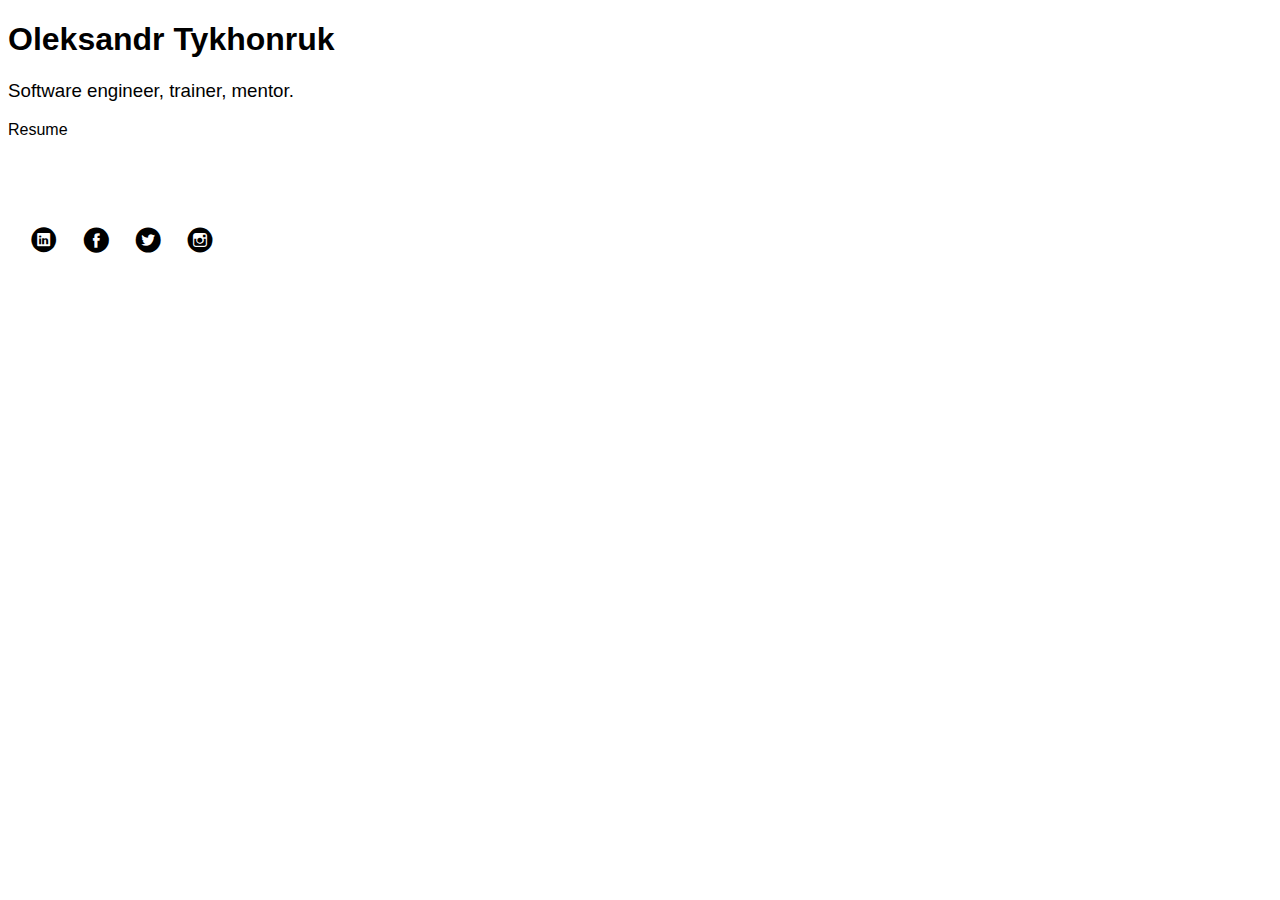
<file: index.html>
<!DOCTYPE html><html><head><link rel="stylesheet" type="text/css" href="css/flaticon.css"><link rel="stylesheet" type="text/css" href="css/main.css"><title>Oleksandr Tykhonruk</title></head><body><header><h1>Oleksandr Tykhonruk</h1><h3 class="headline">Software engineer, trainer, mentor.</h3></header><section><p><a href="OleksandrTykhonruk.en.html">Resume</a></p><br><br><br></section><footer><p><a href="http://ua.linkedin.com/in/otykhonruk"><span class="icon flaticon-linkedin"></span></a><a href="https://facebook.com/oleksandr.tykhonruk"><span class="icon flaticon-facebook2"></span></a><a href="https://twitter.com/otykhonruk"><span class="icon flaticon-twitter"></span></a><a href="https://instagram.com/otykhonruk/"><span class="icon flaticon-instagram19"></span></a></p></footer></body></html>
</file>
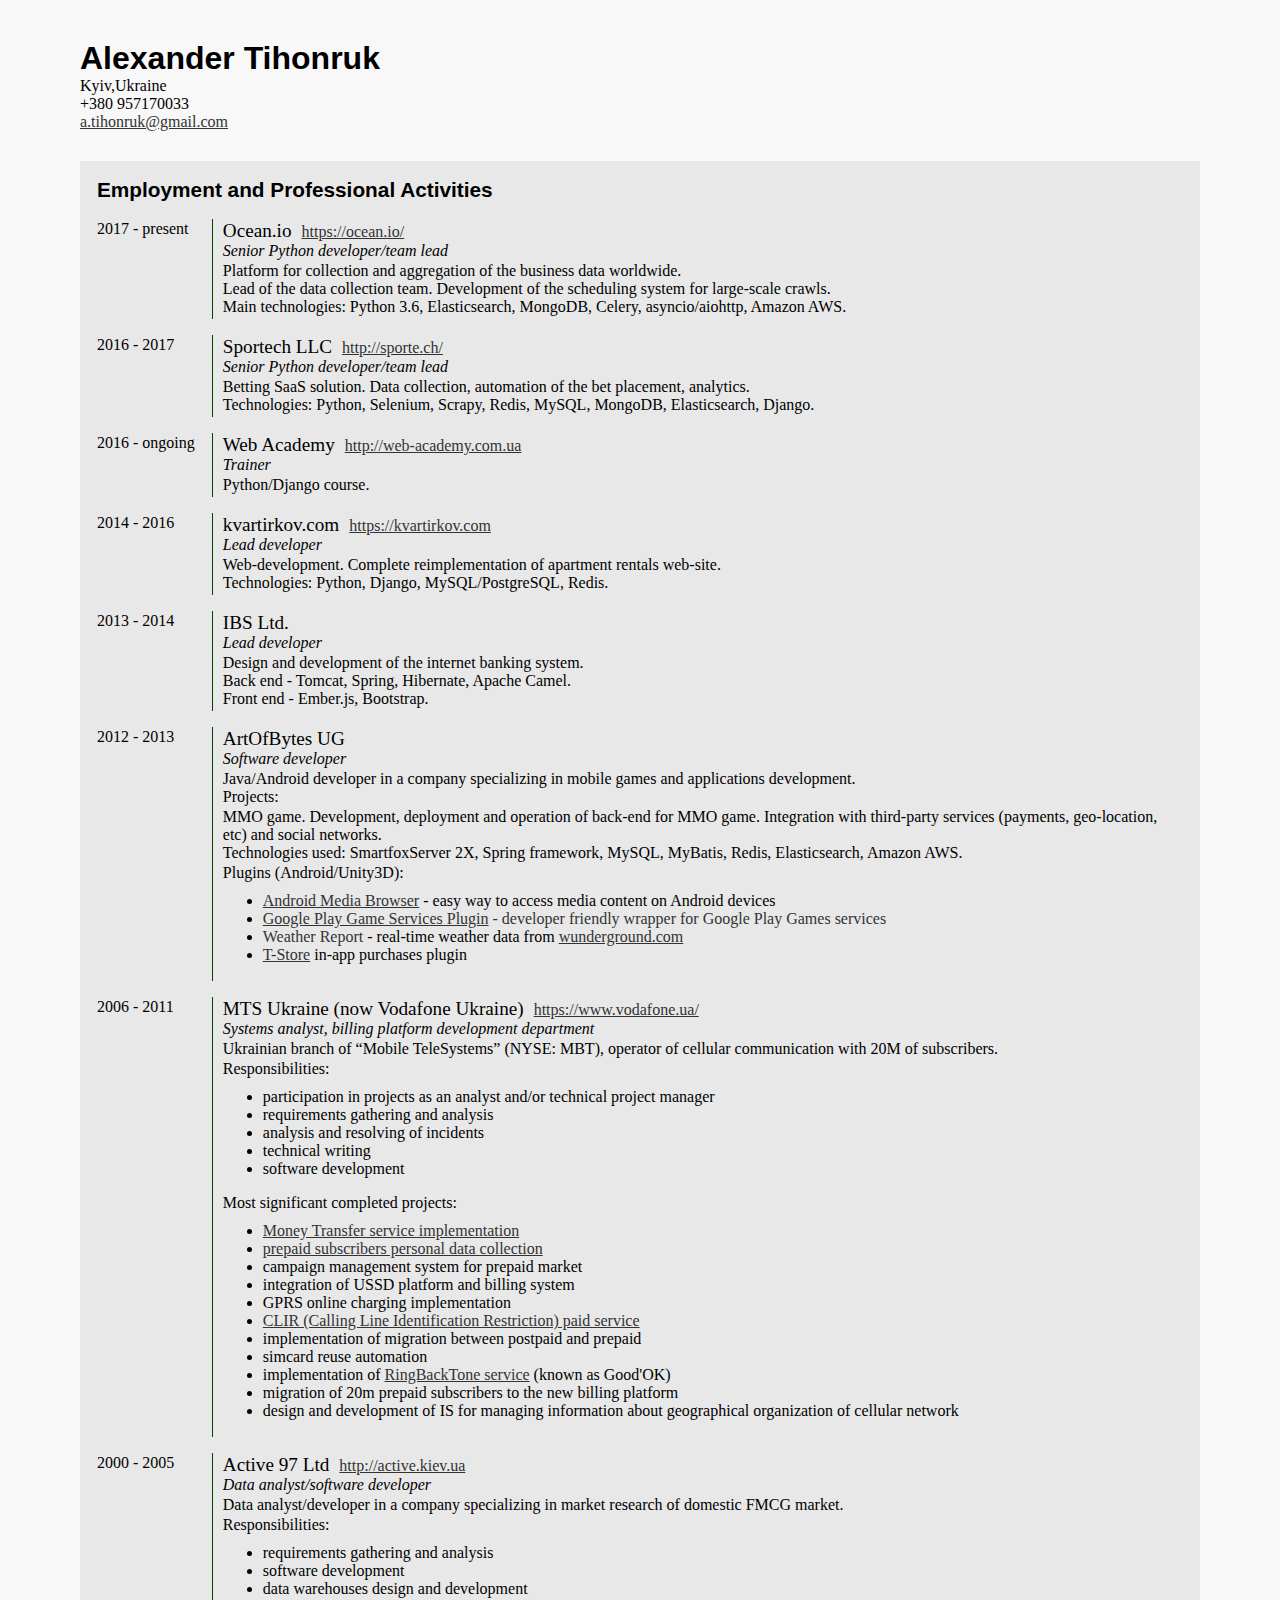
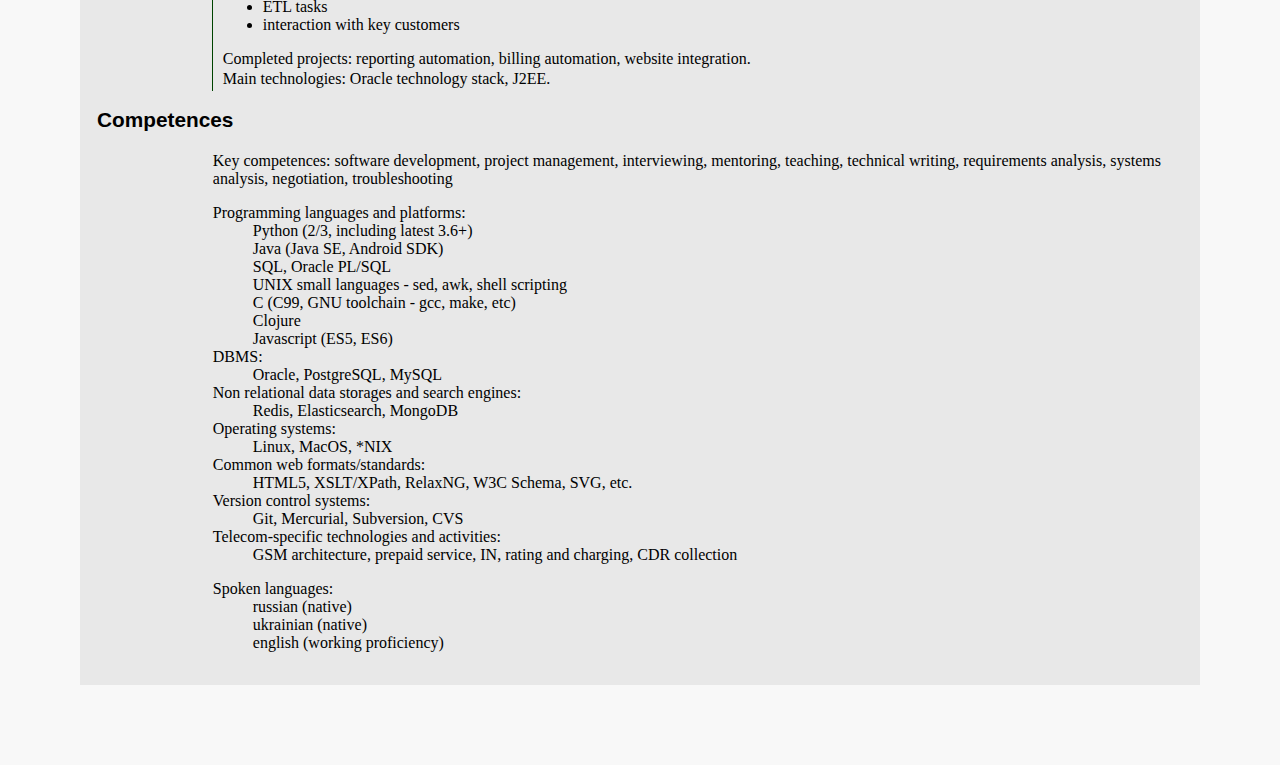
<file: AlexanderTihonruk.en.html>
<!DOCTYPE html><html><head><meta http-equiv="Content-Type" content="text/html; charset=UTF-8"><style>body {
  margin: 40px 80px 80px 80px;
  font-family: Georgia, serif;
  background: #f8f8f8;
}
ul {
  margin-top: 10px;
}
a {
  color: #333333;
}
table { 
  background: #e8e8e8;
  margin-top: 30px;
}
section {
  font-family: Arial, sans-serif;
  font-size: 130%;
  font-weight: bold;
}
.p-name {
  font-size: 200%;
  font-family: Arial, sans-serif;
  font-weight: bold;
}
.job, .course {
  padding-left: 10px;
  border-left: 1px solid #040;
}
.course {
  padding-left: 10px;
  border-left: 1px solid #040;
}
p {
  margin-top: 2px; 
  margin-bottom: 2px;
}
.employer {
  /* font-weight: bold; */
  font-size: 120%;
}
.title {
  font-style: italic;
}
.where {
  padding-left: 10px;
}
.period {
 white-space: nowrap;
}
</style><title>Resume: Alexander Tihonruk</title></head><body><div class="h-card"><div class="p-name">Alexander Tihonruk</div><div><span class="p-locality">Kyiv</span>,<span class="p-country-name">Ukraine</span></div><div class="p-tel">+380 957170033</div><div><a class="u-email" href="mailto:a.tihonruk@gmail.com">a.tihonruk@gmail.com</a></div></div><table cellspacing="16px"><tr valign="top"><td colspan="2"><section>Employment and Professional Activities</section></td><tr valign="top"><td class="period">2017 - present</td><td class="job"><span class="employer">Ocean.io</span><a class="where" href="https://ocean.io/">https://ocean.io/</a><div class="title">Senior Python developer/team lead</div><p>Platform for collection and aggregation of the business data worldwide.<br/>
Lead of the data collection team. Development of the scheduling system for large-scale crawls.<br/>
Main technologies: Python 3.6, Elasticsearch, MongoDB, Celery, asyncio/aiohttp, Amazon AWS.</p></td></tr><tr valign="top"><td class="period">2016 - 2017</td><td class="job"><span class="employer">Sportech LLC</span><a class="where" href="http://sporte.ch/">http://sporte.ch/</a><div class="title">Senior Python developer/team lead</div><p>Betting SaaS solution. Data collection, automation of the bet placement, analytics.<br/>
Technologies: Python, Selenium, Scrapy, Redis, MySQL, MongoDB, Elasticsearch, Django.</p></td></tr><tr valign="top"><td class="period">2016 - ongoing</td><td class="job"><span class="employer">Web Academy</span><a class="where" href="http://web-academy.com.ua">http://web-academy.com.ua</a><div class="title">Trainer</div><p>Python/Django course.</p></td></tr><tr valign="top"><td class="period">2014 - 2016</td><td class="job"><span class="employer">kvartirkov.com</span><a class="where" href="https://kvartirkov.com">https://kvartirkov.com</a><div class="title">Lead developer</div><p>Web-development. Complete reimplementation of apartment rentals web-site.<br/>
Technologies: Python, Django, MySQL/PostgreSQL, Redis.
</p></td></tr><tr valign="top"><td class="period">2013 - 2014</td><td class="job"><span class="employer">IBS Ltd.</span><a class="where" href=""></a><div class="title">Lead developer</div><p>Design and development of the internet banking system.<br/>
Back end - Tomcat, Spring, Hibernate, Apache Camel.<br/>
Front end - Ember.js, Bootstrap.<br/>
</p></td></tr><tr valign="top"><td class="period">2012 - 2013</td><td class="job"><span class="employer">ArtOfBytes UG</span><a class="where" href=""></a><div class="title">Software developer</div><p>Java/Android developer in a company specializing in mobile games and applications development.<br/>
Projects:</p><p>MMO game. Development, deployment and operation of back-end for MMO game. Integration with third-party services (payments, geo-location, etc) and social networks.<br/>
Technologies used: SmartfoxServer 2X, Spring framework, MySQL, MyBatis, Redis, Elasticsearch, Amazon AWS.<br/></p><p>Plugins (Android/Unity3D):</p><ul><li><a href="http://u3d.as/content/art-of-bytes/android-media-browser/3EP">Android Media Browser</a> - easy way to access media content on Android devices</li><li><a href="http://u3d.as/content/art-of-bytes/google-play-game-services-plugin/4L1">Google Play Game Services Plugin<a> - developer friendly wrapper for Google Play Games services</li><li><a nhref="http://u3d.as/content/art-of-bytes/weather-report-plugin/7bd">Weather Report</a> - real-time weather data from <a href="http://www.wunderground.com/">wunderground.com</a></li><li><a href="http://www.t-store.com.kr/">T-Store</a> in-app purchases plugin</li></ul></td></tr><tr valign="top"><td class="period">2006 - 2011</td><td class="job"><span class="employer">MTS Ukraine (now Vodafone Ukraine)</span><a class="where" href="https://www.vodafone.ua/">https://www.vodafone.ua/</a><div class="title">Systems analyst, billing platform development department</div><p>Ukrainian branch of “Mobile TeleSystems” (NYSE: MBT), operator of cellular communication with 20M of subscribers.</p><p>Responsibilities:</p><ul><li>participation in projects as an analyst and/or technical project manager</li><li>requirements gathering and analysis</li><li>analysis and resolving of incidents</li><li>technical writing</li><li>software development</li></ul><p>Most significant completed projects:</p><ul><li><a href="http://www.mts.ua/ua/services/upravlenie-schetom/zakonchilis-dengi/perevod-deneg">Money Transfer service implementation</a></li><li><a href="http://www.mts.ua/ua/support/faq/67-registraciya-mts/">prepaid subscribers personal data collection</a></li><li>campaign management system for prepaid market</li><li>integration of USSD platform and billing system</li><li>GPRS online charging implementation</li><li><a href="http://www.mts.ua/ru/services/poleznye-servisy/golosovye-uslugi/antiopredelitel-nomera">CLIR (Calling Line Identification Restriction) paid service</a></li><li>implementation of migration between postpaid and prepaid</li><li>simcard reuse automation</li><li>implementation of <a href="http://goodok.mts.ua/about">RingBackTone service</a> (known as Good'OK)</li><li>migration of 20m prepaid subscribers to the new billing platform</li><li>design and development of IS for managing information about geographical organization of cellular network</li></ul></td></tr><tr valign="top"><td class="period">2000 - 2005</td><td class="job"><span class="employer">Active 97 Ltd</span><a class="where" href="http://active.kiev.ua">http://active.kiev.ua</a><div class="title">Data analyst/software developer</div><p>Data analyst/developer in a company specializing in market research of domestic FMCG market.</p><p>Responsibilities:</p><ul><li>requirements gathering and analysis</li><li>software development</li><li>data warehouses design and development</li><li>ETL tasks</li><li>interaction with key customers</li></ul><p>Completed projects: reporting automation, billing automation, website integration.</p><p>Main technologies: Oracle technology stack, J2EE.</p></td></tr></tr><tr valign="top"><td colspan="2"><section>Competences</section></td></tr><tr valign="top"><td>&#xA0;</td><td class="competences"><p>Key competences: software development, project management, interviewing, mentoring, teaching, technical writing, requirements analysis, systems analysis, negotiation, troubleshooting</p><dl><dt>Programming languages and platforms:</dt><dd>Python (2/3, including latest 3.6+)</dd><dd>Java (Java SE, Android SDK)</dd><dd>SQL, Oracle PL/SQL</dd><dd>UNIX small languages - sed, awk, shell scripting</dd><dd>C (C99, GNU toolchain - gcc, make, etc)</dd><dd>Clojure</dd><dd>Javascript (ES5, ES6)</dd><dt>DBMS:</dt><dd>Oracle, PostgreSQL, MySQL</dd><dt>Non relational data storages and search engines:</dt><dd>Redis, Elasticsearch, MongoDB</dd><dt>Operating systems:</dt><dd>Linux, MacOS, *NIX</dd><dt>Common web formats/standards:</dt><dd>HTML5, XSLT/XPath, RelaxNG, W3C Schema, SVG, etc.</dd><dt>Version control systems:</dt><dd>Git, Mercurial, Subversion, CVS</dd><dt>Telecom-specific technologies and activities:</dt><dd>GSM architecture, prepaid service, IN, rating and charging, CDR collection</dd></dl><dl><dt>Spoken languages:</dt><dd>russian (native)</dd><dd>ukrainian (native)</dd><dd>english (working proficiency)</dd></dl></td></tr></table></body></html>
</file>
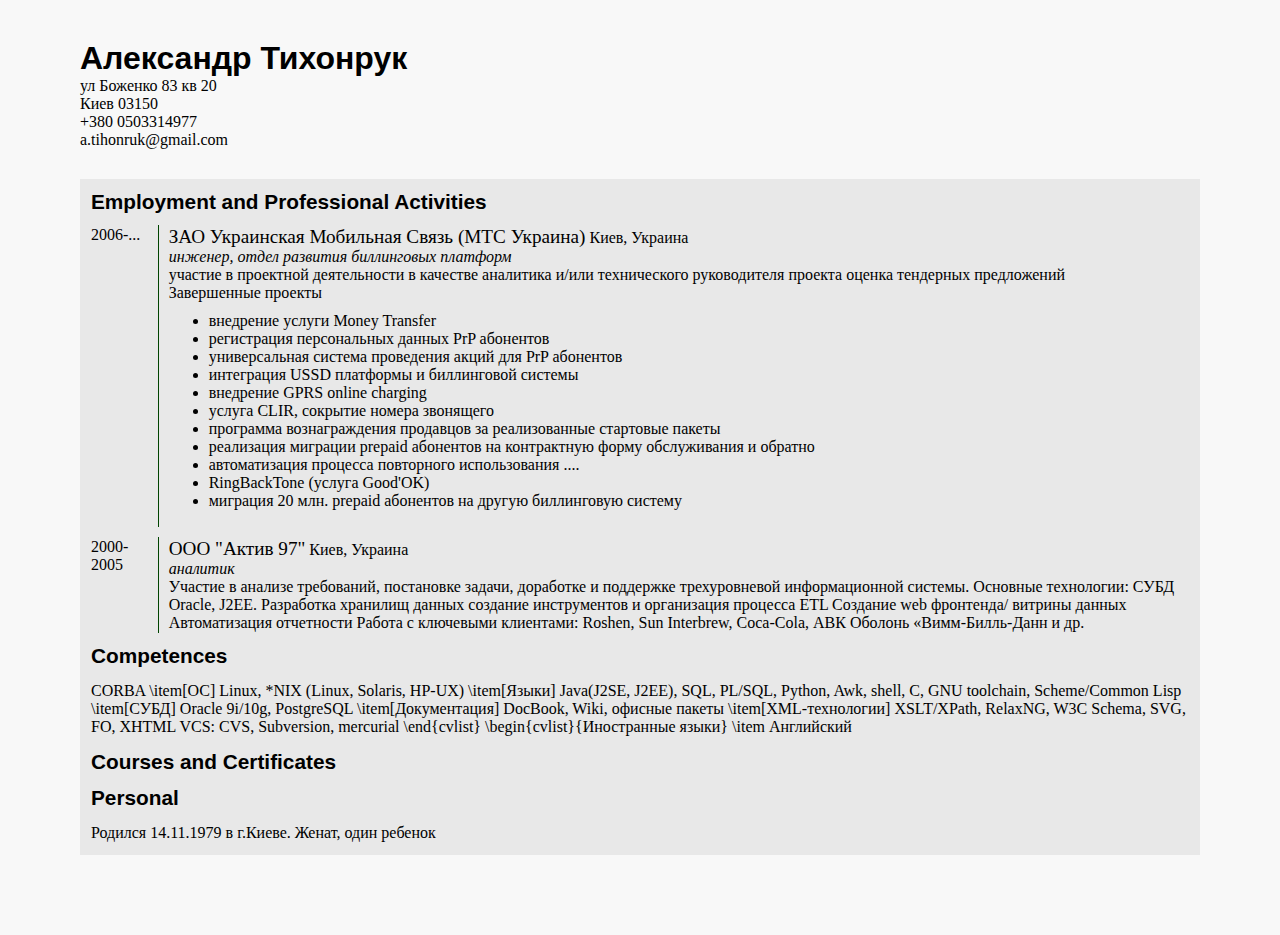
<file: AlexanderTihonruk.html>
<html>
<head>
<meta http-equiv="Content-Type" content="text/html; charset=UTF-8"/>
<title>Fred Flintstone’s Resume</title>
<style>
body {
  margin: 40px 80px 80px 80px;
  font-family: Georgia, serif;
  background: #f8f8f8;
}
ul {
  margin-top: 10px;
}
.name {
  font-size: 200%;
  font-family: Arial, sans-serif;
  font-weight: bold;
}
table { 
  background: #e8e8e8;
  margin-top: 30px;
}
.section {
  font-family: Arial, sans-serif;
  font-size: 130%;
  font-weight: bold;
}
.job {
  padding-left: 10px;
  border-left: 1px solid #040;
}
p {
  margin-top: 2px; 
  margin-bottom: 2px;
}
.employer {
  /* font-weight: bold; */
  font-size: 120%;
}
.title {
  font-style: italic;
}
</style>
</head>
<body>
<!--


    Участие в анализе требований, постановке задачи,
    разработке, внедрении и поддержке трехуровневой информационной системы. Взаимодействие с клиентами.
    Основные технологии: СУБД Oracle, J2EE. 

  \end{cvlist}
  \begin{cvlist}{Навыки}
  \item[ОС] Linux, Windows
  \item[Языки] Java(J2SE, J2EE), SQL, PL/SQL, Python, C,\\
    GNU toolchain, Scheme/Common Lisp
  \item[СУБД] Oracle 9i/10g, PostgreSQL
  \item[Документация] DocBook, \textrm{\LaTeX}, офисные пакеты
  \item[XML-технологии] XSLT/XPath, RelaxNG, W3C Schema, SVG, FO, XHTML
  \end{cvlist}

  \begin{cvlist}{Иностранные языки}
  \item Английский
  \end{cvlist}

  \begin{cvlist}{Интересы}
  \item    Академическая и экспериментальная музыка
  \end{cvlist}


\end{cv}


-->
<!-- Courses and Certificates

NSN training center, Berlin, Germany 	12/10/2007
Description: 	IN @vantage Service Administration and Operation V7
 

Siemens training center

Berlin
Germany
06/02/2007
Description: 	IN @vantage Platform Operating V7
 

School Name: 	NSN training center

Berlin
Germany
16/10/2007
Description: 	IN @vantage Flexible Rating and Charging, Tariff Tool
 

NSN training center

Berlin
Germany
18/12/2007
Description: 	IN CAMEL - Concepts and Technical Aspects
 


NSN training center
Vienna
Austria
05/02/2008
Description: 	IN ServiceXpress Applications for PPS
 

NSN training center
Vienna
Austria
07/02/2008
Description: 	IN ServiceXpress System Administration for Framework 3.5


Prague
2008  	    	  
Duration: 	7 days
Medio OCS for Operators (Sitronics) 
-->
<div class="name">Александр Тихонрук</div>
<div class="Address">ул Боженко 83 кв 20<br/>
Киев 03150<br/>
+380 0503314977<br/>
a.tihonruk@gmail.com</div>
<table cellspacing="10px">
<tr valign="top"><td colspan="2">
    <div class="section">Employment and
      Professional Activities</div></td></tr>


<tr valign="top">
<td>2006-...</td>
<td class="job"><span class="employer">ЗАО Украинская Мобильная Связь (МТС Украина)</span>
<span class="where">Киев, Украина</span>
<div class="title">инженер, отдел развития биллинговых платформ</div>

участие в проектной деятельности в качестве аналитика и/или технического руководителя проекта
оценка тендерных предложений

<br>Завершенные проекты
<ul>
  <li>внедрение услуги Money Transfer</li>
  <li>регистрация персональных данных PrP абонентов</li>
  <li>универсальная система проведения акций для PrP абонентов</li>
  <li>интеграция USSD платформы и биллинговой системы</li>
  <li>внедрение GPRS online charging</li>
  <li>услуга CLIR, сокрытие номера звонящего</li>
  <li>программа вознаграждения продавцов за реализованные стартовые пакеты</li>
  <li>реализация миграции prepaid абонентов на контрактную форму обслуживания и обратно</li>
  <li>автоматизация процесса повторного использования ....</li>
  <li>RingBackTone (услуга Good'OK)</li>
  <li>миграция 20 млн. prepaid абонентов на другую биллинговую систему</li>
</ul>
</td></tr>

<tr valign="top">
<td>2000-2005</td>
<td class="job"><span class="employer">ООО "Актив 97"</span>
<span class="where">Киев, Украина</span>
<div class="title">аналитик</div>

    Участие в анализе требований, постановке задачи,
    доработке и поддержке трехуровневой информационной системы.
    Основные технологии: СУБД Oracle, J2EE. 

Разработка хранилищ данных
создание инструментов и организация процесса ETL
Создание web фронтенда/ витрины данных
Автоматизация отчетности
Работа с ключевыми клиентами: Roshen, Sun Interbrew, Coca-Cola, АВК Оболонь «Вимм-Билль-Данн и др.
</td></tr>

<tr valign="top"><td colspan="2"><div class="section">Competences</div></td></tr>
<tr valign="top"><td colspan="2">
<p>
CORBA
  \item[ОС] Linux, *NIX (Linux, Solaris, HP-UX)
  \item[Языки] Java(J2SE, J2EE), SQL, PL/SQL, Python, Awk, shell, C, GNU toolchain, Scheme/Common Lisp
  \item[СУБД] Oracle 9i/10g, PostgreSQL
  \item[Документация] DocBook, Wiki, офисные пакеты
  \item[XML-технологии] XSLT/XPath, RelaxNG, W3C Schema, SVG, FO, XHTML
  VCS: CVS, Subversion, mercurial
  \end{cvlist}

  \begin{cvlist}{Иностранные языки}
  \item Английский
</p>
</td>
</tr>


<tr valign="top"><td colspan="2"><div class="section">Courses and Certificates</div></td></tr>


<tr valign="top"><td colspan="2"><div class="section">Personal</div></td></tr>
<tr valign="top"><td colspan="2">
<p>Родился 14.11.1979 в г.Киеве.  Женат, один ребенок</p>
</td>
</tr>

</table>

</body>
</style>
</file>
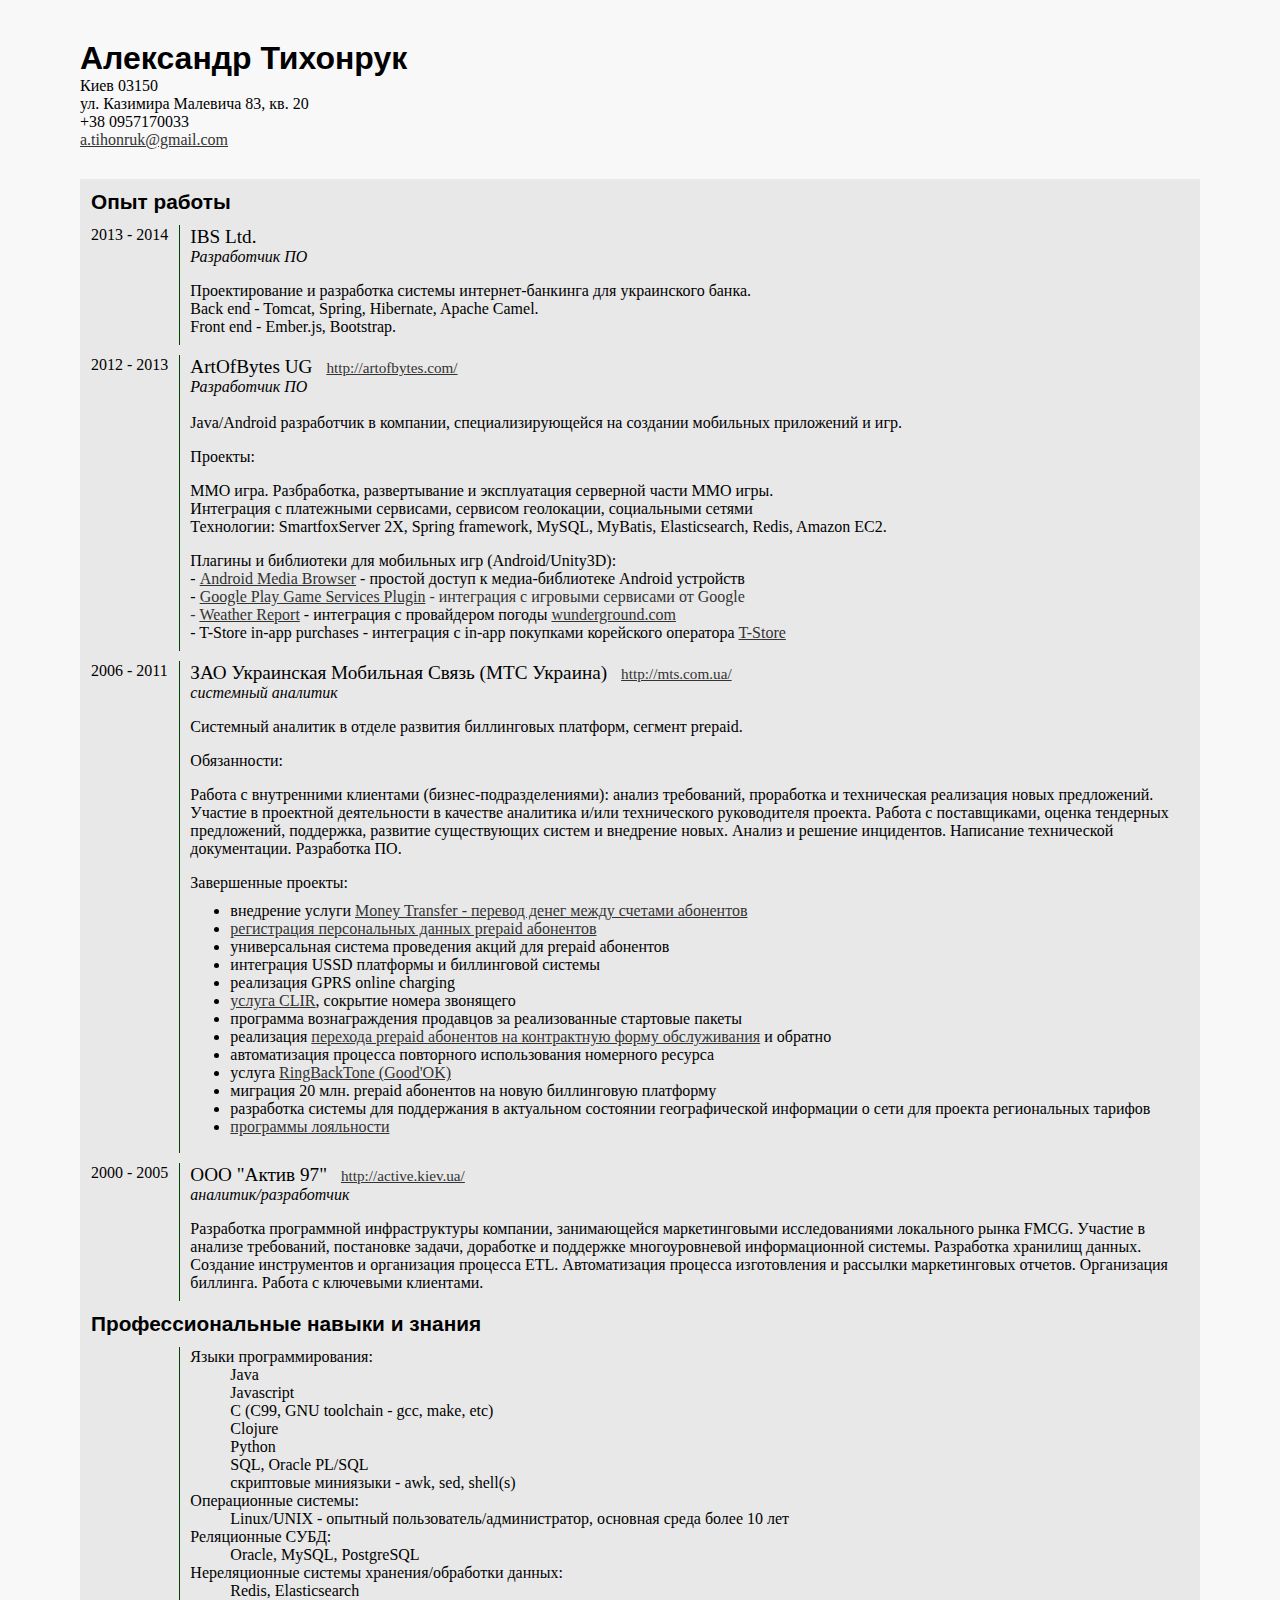
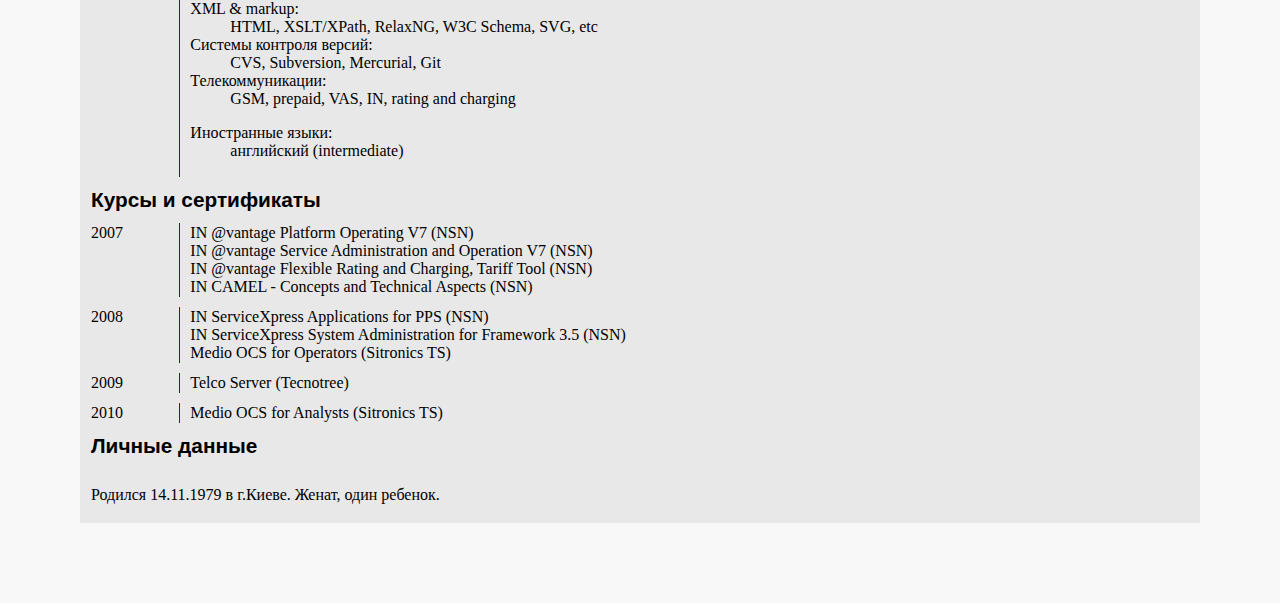
<file: AlexanderTihonruk.ru.html>
<html>
<head>
<meta http-equiv="Content-Type" content="text/html; charset=UTF-8"/>
<title>Александр Тихонрук</title>
<style>
body {
  margin: 40px 80px 80px 80px;
  font-family: Georgia, serif;
  background: #f8f8f8;
}
ul {
  margin-top: 10px;
}
p {
  margin-top: 1em; 
  margin-bottom: 0.5em;
}
a {
  color: #333333;
}
.name {
  font-size: 200%;
  font-family: Arial, sans-serif;
  font-weight: bold;
}
table { 
  background: #e8e8e8;
  margin-top: 30px;
}
.section {
  font-family: Arial, sans-serif;
  font-size: 130%;
  font-weight: bold;
}
.job {
  padding-left: 10px;
  border-left: 1px solid #040;
}
.course {
  padding-left: 10px;
  border-left: 1px solid #040;
}
.competences {
  padding-left: 10px;
  border-left: 1px solid #040;
}
.employer {
  /* font-weight: bold; */
  font-size: 120%;
}
.title {
  font-style: italic;
}
.period {
 white-space: nowrap;
}
.where {
 padding-left: 10px;
 font-size: 95%;
}
</style>
</head>
<body>
<div class="name">Александр Тихонрук</div>
<div class="Address">
Киев 03150<br/>
ул. Казимира Малевича 83, кв. 20<br/>
+38 0957170033<br/>
<a href="mailto:a.tihonruk@gmail.com">a.tihonruk@gmail.com</a></div>
<table cellspacing="10px">
<tr valign="top"><td colspan="2"><div class="section">Опыт работы</div></td></tr>


<tr valign="top">
<td class="period">2013 - 2014</td>
<td class="job"><span class="employer">IBS Ltd.</span>
<div class="title">Разработчик ПО</div>
<p>
Проектирование и разработка системы интернет-банкинга для украинского банка.<br/>
Back end - Tomcat, Spring, Hibernate, Apache Camel.<br/>
Front end - Ember.js, Bootstrap.<br/>
</p>
</td></tr>

<tr valign="top">
<td class="period">2012 - 2013</td>
<td class="job"><span class="employer">ArtOfBytes UG</span>
<span class="where"><a href="http://artofbytes.com">http://artofbytes.com/</a></span>
<div class="title">Разработчик ПО</div>

<br/>Java/Android разработчик в компании, специализирующейся на создании мобильных приложений и игр.<br/>

<p>Проекты:</p>
<p>
MMO игра.
Разбработка, развертывание и эксплуатация серверной части MMO игры.<br/>
Интеграция с платежными сервисами, сервисом геолокации, социальными сетями<br/>
Технологии: SmartfoxServer 2X, Spring framework, MySQL, MyBatis, Elasticsearch, Redis, Amazon EC2.
</p>
<p>
Плагины и библиотеки для мобильных игр (Android/Unity3D):<br/>
- <a href="http://tools.artofbytes.com/android-media-browser">Android Media Browser</a> - простой доступ к медиа-библиотеке Android устройств<br/>
- <a href="http://tools.artofbytes.com/google-play-game-services-plugin">Google Play Game Services Plugin<a> - интеграция с игровыми сервисами от Google<br/>
- <a href="http://tools.artofbytes.com/weather-report-plugin">Weather Report</a> - интеграция с провайдером погоды <a href="http://www.wunderground.com/">wunderground.com</a><br/>
- T-Store in-app purchases - интеграция с in-app покупками корейского оператора <a href="http://www.t-store.com.kr/">T-Store</a>
</p>
</td></tr>


<tr valign="top">
<td class="period">2006 - 2011</td>
<td class="job"><span class="employer">ЗАО Украинская Мобильная Связь (МТС Украина)</span>
<span class="where"><a href="http://mts.com.ua/">http://mts.com.ua/</a></span>
<div class="title">системный аналитик</div>
<p>Cистемный аналитик в отделе развития биллинговых платформ, сегмент prepaid.</p>
<p>Обязанности:</p>
<p>
Работа с внутренними клиентами (бизнес-подразделениями): анализ требований, проработка и техническая реализация новых предложений.
Участие в проектной деятельности в качестве аналитика и/или технического руководителя проекта.
Работа с поставщиками, оценка тендерных предложений, поддержка, развитие существующих систем и внедрение новых.
Анализ и решение инцидентов. Написание технической документации. Разработка ПО.
</p>
<p>Завершенные проекты:
<ul>
  <li>внедрение услуги <a href="http://www.mts.com.ua/rus/money_p.php">Money Transfer - перевод денег между счетами абонентов</a></li>
  <li><a href="http://www.mts.com.ua/rus/registration.php">регистрация персональных данных prepaid абонентов</a></li>
  <li>универсальная система проведения акций для prepaid абонентов</li>
  <li>интеграция USSD платформы и биллинговой системы</li>
  <li>реализация GPRS online charging</li>
  <li><a href="http://www.mts.com.ua/rus/clir.php">услуга CLIR</a>, сокрытие номера звонящего</li>
  <li>программа вознаграждения продавцов за реализованные стартовые пакеты</li>
  <li>реализация <a href="http://www.mts.com.ua/rus/mts_migration.php">перехода prepaid абонентов на контрактную форму обслуживания</a> и обратно</li>
  <li>автоматизация процесса повторного использования номерного ресурса</li>
  <li>услуга <a href="http://www.mts.com.ua/rus/goodok.php">RingBackTone (Good'OK)</a></li>
  <li>миграция 20 млн. prepaid абонентов на новую биллинговую платформу</li>
  <li>разработка системы для поддержания в актуальном состоянии географической информации о сети для проекта региональных тарифов</li>
  <li><a href="http://www.mts.com.ua/rus/loyalty.php">программы лояльности</a></li>
</ul>
</p>
</td></tr>

<tr valign="top">
<td class="period">2000 - 2005</td>
<td class="job"><span class="employer">ООО "Актив 97"</span>
<span class="where"><a href="http://active.kiev.ua">http://active.kiev.ua/</a></span>
<div class="title">аналитик/разработчик</div>
<p>
Разработка программной инфраструктуры компании, занимающейся маркетинговыми исследованиями локального рынка FMCG.
Участие в анализе требований, постановке задачи, доработке и поддержке многоуровневой информационной системы.
Разработка хранилищ данных.
Cоздание инструментов и организация процесса ETL.
Автоматизация процесса изготовления и рассылки маркетинговых отчетов.
Организация биллинга. Работа с ключевыми клиентами.
</p>
</td></tr>

<tr valign="top"><td colspan="2"><div class="section">Профессиональные навыки и знания</div></td></tr>
<tr valign="top"><td>&#xA0;</td>
<td  class="competences">
<dl>
<dt>Языки программирования:</dt>
<dd>Java</dd>
<dd>Javascript</dd>
<dd>C (C99, GNU toolchain - gcc, make, etc)</dd>
<dd>Clojure</dd>
<dd>Python</dd>
<dd>SQL, Oracle PL/SQL</dd> 
<dd>скриптовые миниязыки - awk, sed, shell(s)</dd>
<dt>Операционные системы:</dt>
<dd>Linux/UNIX - опытный пользователь/администратор, основная среда более 10 лет</dd>
<dt>Реляционные СУБД:</dt><dd>Oracle, MySQL, PostgreSQL</dd>
<dt>Нереляционные системы хранения/обработки данных:</dt><dd>Redis, Elasticsearch</dd>
<dt>XML & markup:</dt><dd>HTML, XSLT/XPath, RelaxNG, W3C Schema, SVG, etc</dd>
<dt>Системы контроля версий:</dt><dd>CVS, Subversion, Mercurial, Git</dd>
<dt>Телекоммуникации:</dt><dd>GSM, prepaid, VAS, IN, rating and charging</dd>
</dl>

<dl><dt>Иностранные языки:</dt><dd>английский (intermediate)</dd></dl>
</td>
</tr>

<tr valign="top"><td colspan="2"><div class="section">Курсы и сертификаты</div></td></tr>
<tr valign="top"><td>2007</td><td class="course">
IN @vantage Platform Operating V7 (NSN)<br/>
IN @vantage Service Administration and Operation V7 (NSN)<br/>
IN @vantage Flexible Rating and Charging, Tariff Tool (NSN)<br/>
IN CAMEL - Concepts and Technical Aspects (NSN)
</td></tr>
<tr valign="top"><td>2008</td><td class="course">
IN ServiceXpress Applications for PPS (NSN)<br/>
IN ServiceXpress System Administration for Framework 3.5 (NSN)<br/>
Medio OCS for Operators (Sitronics TS) 
</td></tr>
<tr valign="top"><td>2009</td><td class="course">
Telco Server (Tecnotree)
</td></tr>
<tr valign="top"><td>2010</td><td class="course">
Medio OCS for Analysts (Sitronics TS)
</td></tr>


<tr valign="top"><td colspan="2"><div class="section">Личные данные</div></td></tr>
<tr valign="top"><td colspan="2"><p>Родился 14.11.1979 в г.Киеве.  Женат, один ребенок.</p></td></tr>

</table>

</body>
</html>
</file>
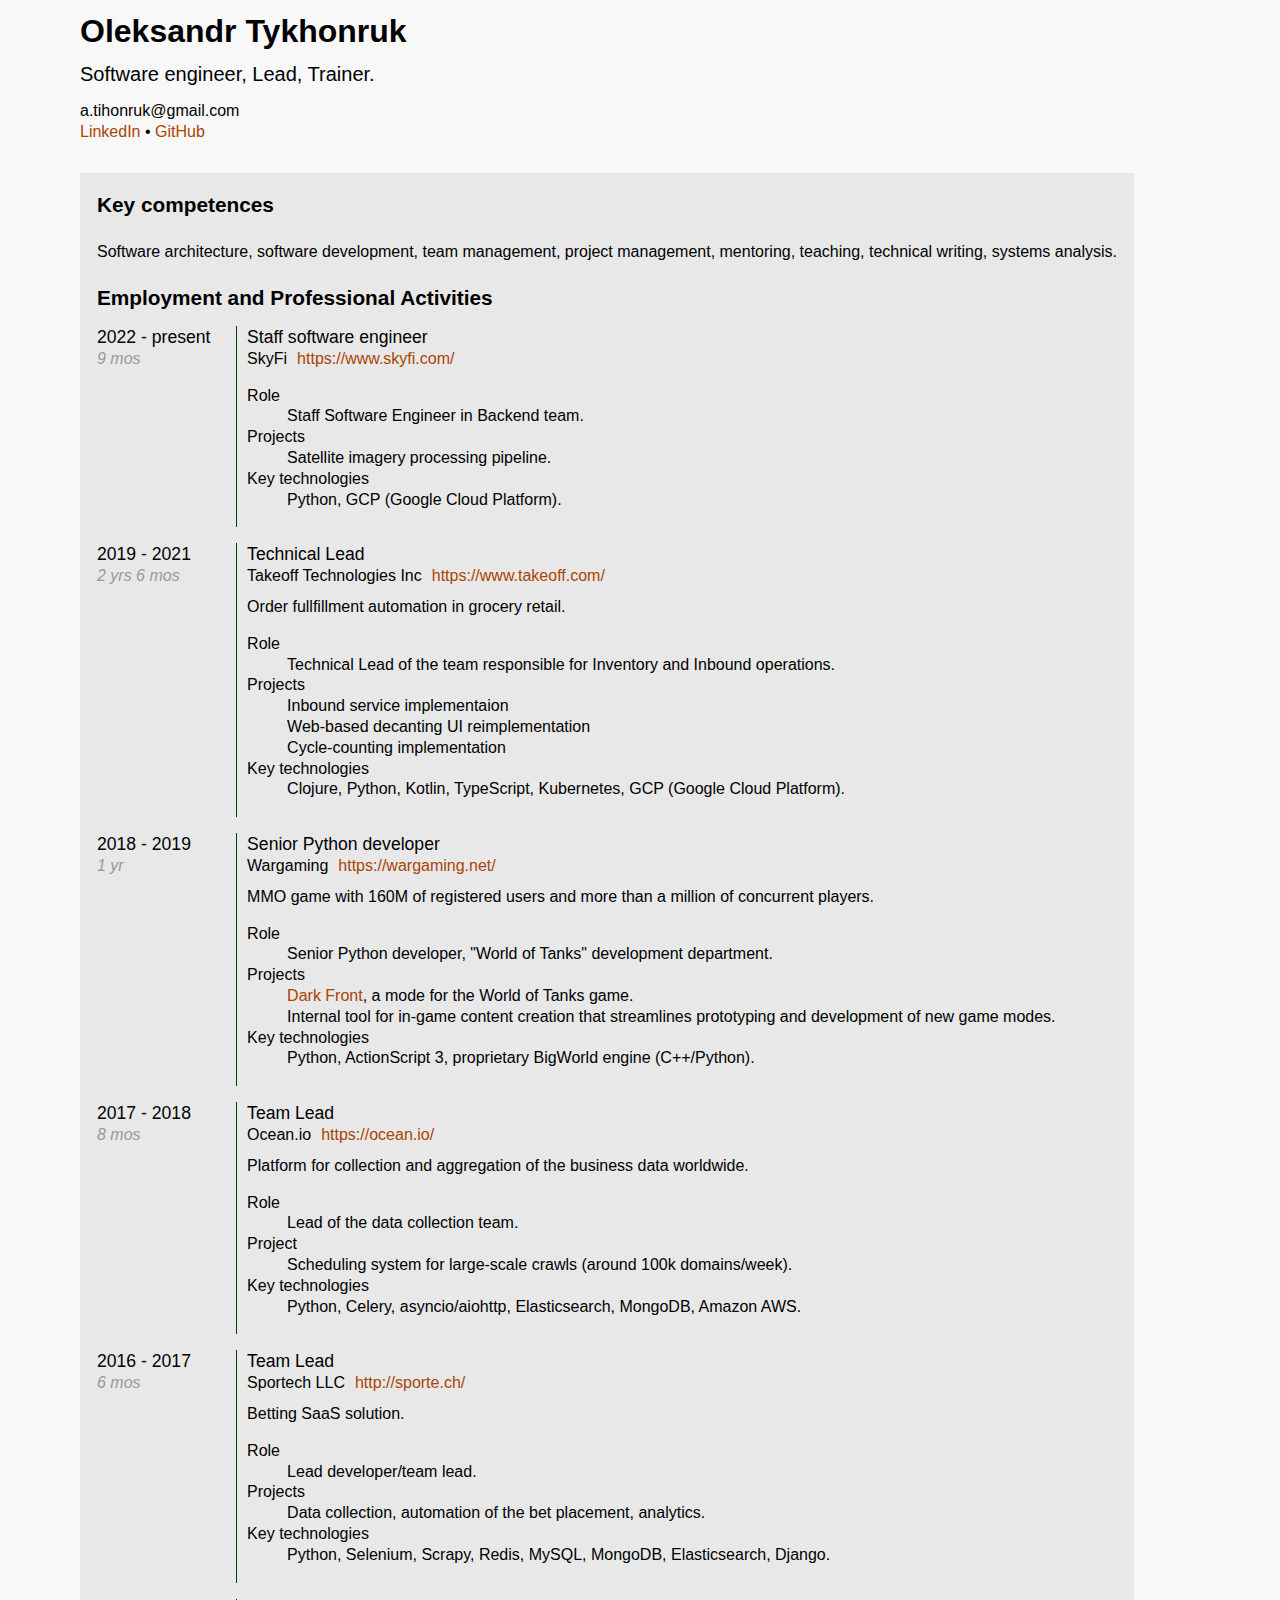
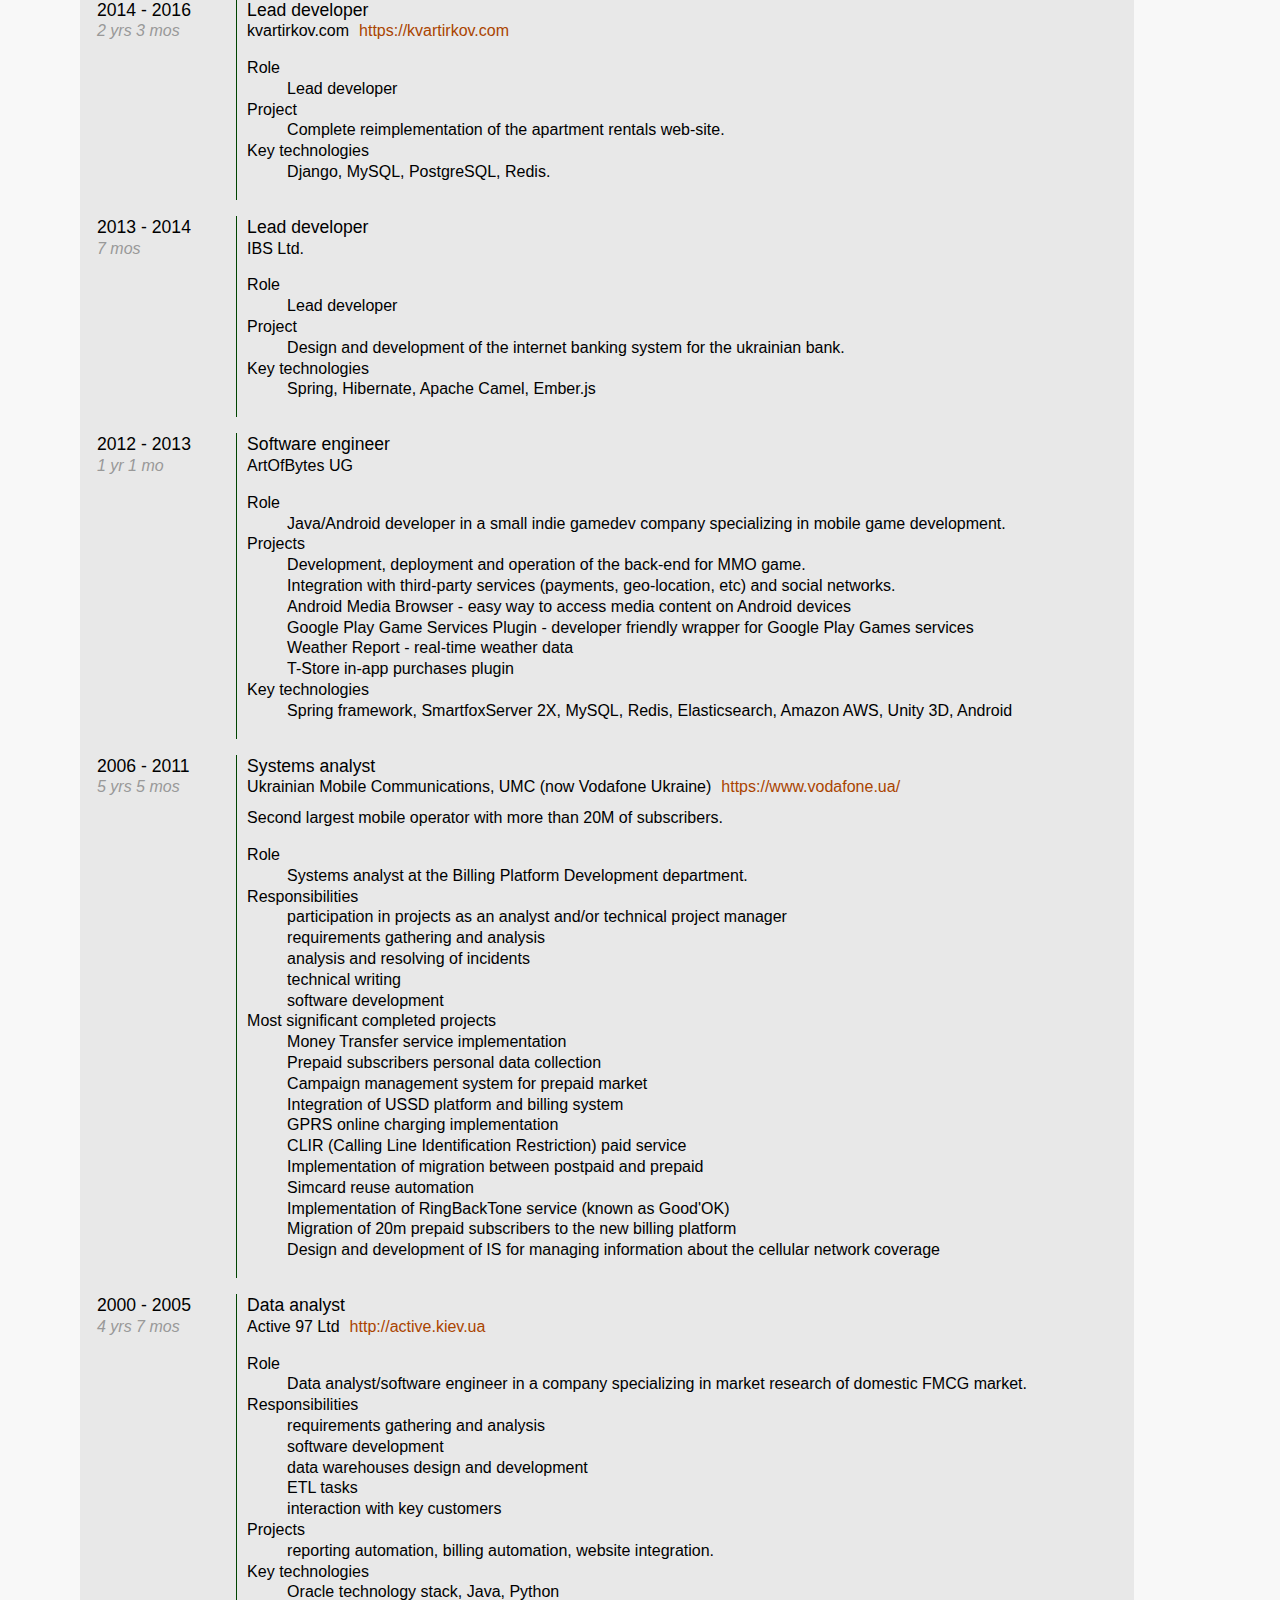
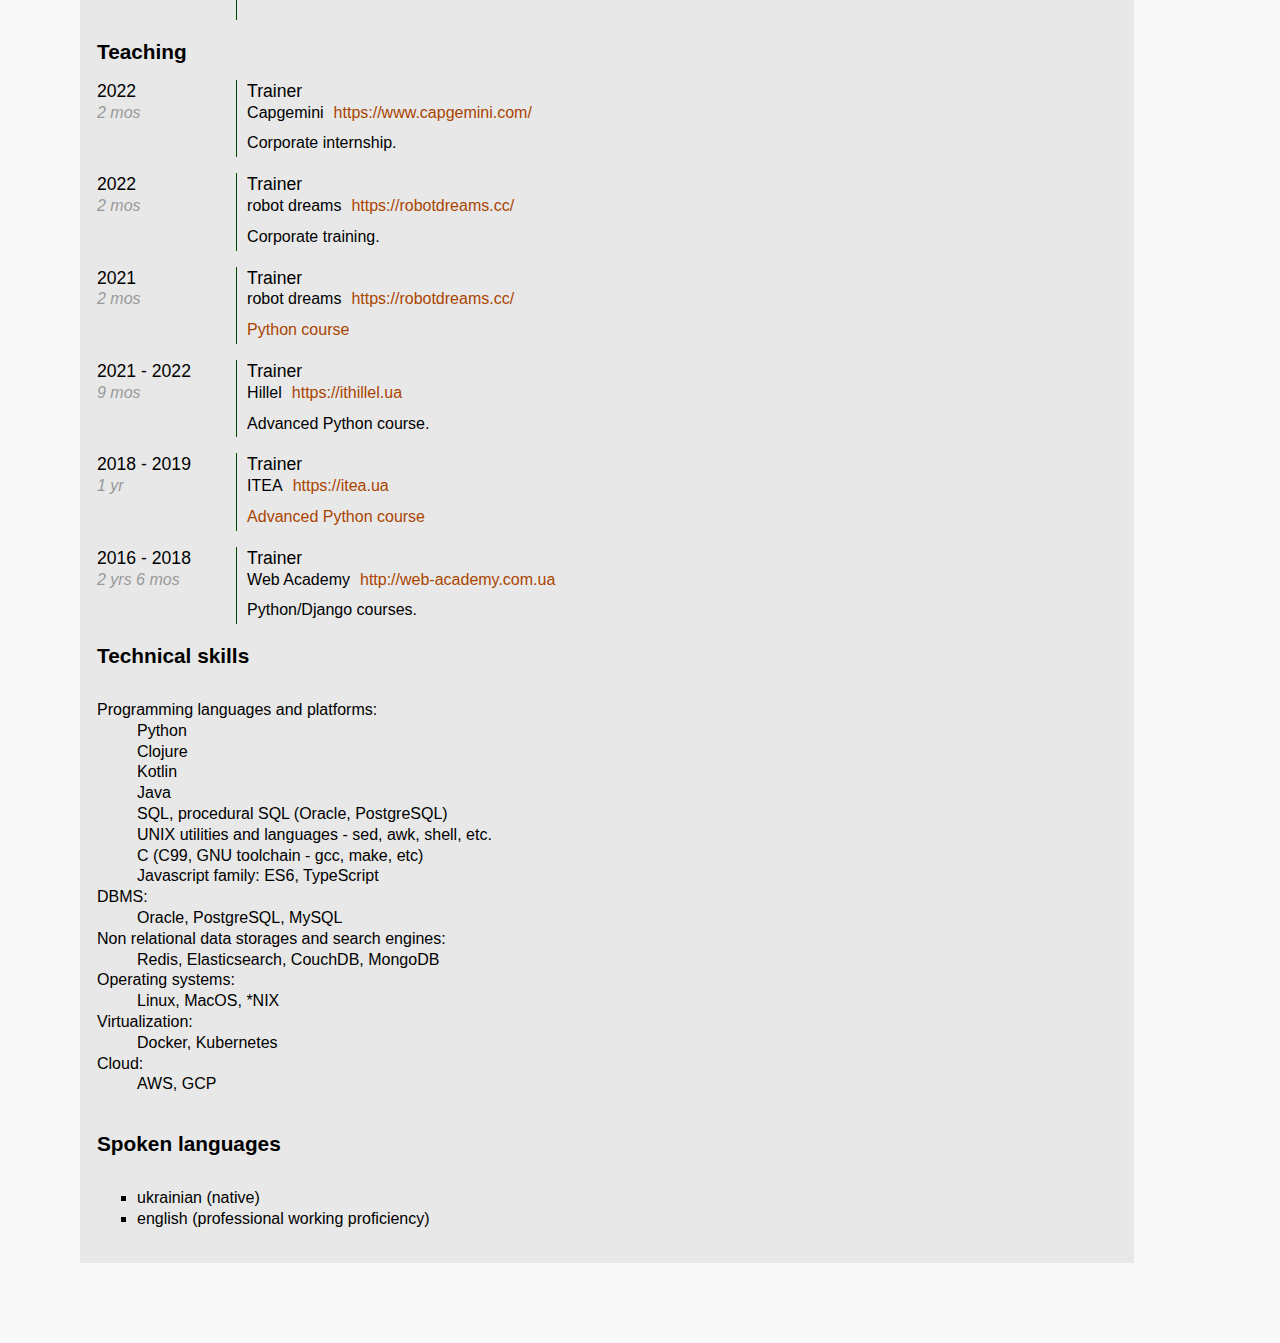
<file: OleksandrTykhonruk.en.html>
<!DOCTYPE html><html><head><meta http-equiv="Content-Type" content="text/html; charset=UTF-8"><style>body {
    margin: 20px 80px 80px 80px;
    font-family: "Helvetica Neue", Roboto, sans-serif;
    background: #f8f8f8;
    line-height: 130%;
}
ul {
    list-style-type: square;
}
a {
    text-decoration: none; 
    color: #a40;
}
table {
    margin-top: 30px;
    background-color: #e8e8e8;
}
tr.header td {
    padding-left: 0;
}
section {
    margin-top: 5px;
    font-size: 130%;
    font-weight: bold;
}
.header {
    background: #f8f8f8;
}
.p-name {
    font-size: 200%;
    font-weight: bold;
}
.p-role {
    font-size: 125%;
    font-weight: normal;
}
.job, .course {
    padding-left: 10px;
    border-left: 1px solid #040;
}
.course {
    padding-left: 10px;
    border-left: 1px solid #040;
}
p {
    margin-top: 10px;
    margin-bottom: 2px;
}
.employer {
    /* font-weight: bold; */
    /* font-size: 120%; */
}
.title {
    font-weight: 500;
    font-size: 110%;
}
.where {
    padding-left: 10px;
}
.period {
    white-space: nowrap;
    font-weight: 500;
    font-size: 110%;
}
.duration {
    white-space: nowrap;
    font-style: italic;
    color: #999;
}
.competences {
    padding-top: 0;
}
</style><title>Resume: Oleksandr Tykhonruk</title></head><body><div class="h-card"><h1 class="p-name">Oleksandr Tykhonruk</h1><h2 class="p-role">Software engineer, Lead, Trainer.</h2><div><!-- span.p-locality Kyiv--><!-- | ,--><!-- span.p-country-name Ukraine--><!-- div.p-tel +380 957170033--><div class="u-email">a.tihonruk@gmail.com</div><div><a class="u-url" href="https://www.linkedin.com/in/otykhonruk/">LinkedIn</a>&nbsp;&bull;&nbsp;<a class="u-url" href="https://github.com/otykhonruk">GitHub</a></div></div></div><table cellspacing="16px"><tbody><tr valign="top"><td colspan="2"><section>Key competences</section></td></tr><tr valign="top"><td class="competences" colspan="2"><p>Software architecture, software development, team management, project management, mentoring, teaching, technical writing, systems analysis.
</p></td></tr><tr valign="top"><td colspan="2"><section>Employment and Professional Activities</section></td></tr><tr valign="top"><td><span class="period">2022 - present</span><br><span class="duration">9 mos</span></td><td class="job"><div><span class="title">Staff software engineer</span></div><span class="employer">SkyFi</span><a class="where" href="https://www.skyfi.com/">https://www.skyfi.com/</a><p></p><dl><dt>Role</dt><dd>Staff Software Engineer in Backend team.</dd><dt>Projects</dt><dd>Satellite imagery processing pipeline.</dd><dt>Key technologies</dt><dd>Python, GCP (Google Cloud Platform).</dd></dl></td></tr><tr valign="top"><td><span class="period">2019 - 2021</span><br><span class="duration">2 yrs 6 mos</span></td><td class="job"><div><span class="title">Technical Lead</span></div><span class="employer">Takeoff Technologies Inc</span><a class="where" href="https://www.takeoff.com/">https://www.takeoff.com/</a><p>Order fullfillment automation in grocery retail.</p><dl><dt>Role</dt><dd>Technical Lead of the team responsible for Inventory and Inbound operations.</dd><dt>Projects</dt><dd>Inbound service implementaion</dd><dd>Web-based decanting UI reimplementation</dd><dd>Cycle-counting implementation</dd><dt>Key technologies</dt><dd>Clojure, Python, Kotlin, TypeScript, Kubernetes, GCP (Google Cloud Platform).</dd></dl></td></tr><tr valign="top"><td><span class="period">2018 - 2019</span><br><span class="duration">1 yr</span></td><td class="job"><div><span class="title">Senior Python developer</span></div><span class="employer">Wargaming</span><a class="where" href="https://wargaming.net/">https://wargaming.net/</a><p>MMO game with 160M of registered users and more than a million of concurrent players.</p><dl><dt>Role</dt><dd>Senior Python developer, "World of Tanks" development department.</dd><dt>Projects</dt><dd> <a href="https://worldoftanks.eu/en/news/general-news/the-dark-front-halloween-mode/">Dark Front</a>, a mode for the World of Tanks game.</dd><dd>Internal tool for in-game content creation that streamlines prototyping and development of new game modes.</dd><dt>Key technologies</dt><dd>Python, ActionScript 3, proprietary BigWorld engine (C++/Python).</dd></dl></td></tr><tr valign="top"><td><span class="period">2017 - 2018</span><br><span class="duration">8 mos</span></td><td class="job"><div><span class="title">Team Lead</span></div><span class="employer">Ocean.io</span><a class="where" href="https://ocean.io/">https://ocean.io/</a><p>Platform for collection and aggregation of the business data worldwide.</p><dl><dt>Role</dt><dd>Lead of the data collection team.</dd><dt>Project</dt><dd>Scheduling system for large-scale crawls (around 100k domains/week).</dd><dt>Key technologies</dt><dd>Python, Celery, asyncio/aiohttp, Elasticsearch, MongoDB, Amazon AWS.</dd></dl></td></tr><tr valign="top"><td><span class="period">2016 - 2017</span><br><span class="duration">6 mos</span></td><td class="job"><div><span class="title">Team Lead</span></div><span class="employer">Sportech LLC</span><a class="where" href="http://sporte.ch/">http://sporte.ch/</a><p>Betting SaaS solution. </p><dl><dt>Role</dt><dd>Lead developer/team lead.</dd><dt>Projects</dt><dd>Data collection, automation of the bet placement, analytics.</dd><dt>Key technologies</dt><dd>Python, Selenium, Scrapy, Redis, MySQL, MongoDB, Elasticsearch, Django.</dd></dl></td></tr><tr valign="top"><td><span class="period">2014 - 2016</span><br><span class="duration">2 yrs 3 mos</span></td><td class="job"><div><span class="title">Lead developer</span></div><span class="employer">kvartirkov.com</span><a class="where" href="https://kvartirkov.com">https://kvartirkov.com</a><dl><dt>Role</dt><dd>Lead developer</dd><dt>Project</dt><dd>Complete reimplementation of the apartment rentals web-site.</dd><dt>Key technologies</dt><dd>Django, MySQL, PostgreSQL, Redis.</dd></dl></td></tr><tr valign="top"><td><span class="period">2013 - 2014</span><br><span class="duration">7 mos</span></td><td class="job"><div><span class="title">Lead developer</span></div><span class="employer">IBS Ltd.</span><a class="where" href=""></a><dl><dt>Role</dt><dd>Lead developer</dd><dt>Project</dt><dd>Design and development of the internet banking system for the ukrainian bank.</dd><dt>Key technologies</dt><dd>Spring, Hibernate, Apache Camel, Ember.js</dd></dl></td></tr><tr valign="top"><td><span class="period">2012 - 2013</span><br><span class="duration">1 yr 1 mo</span></td><td class="job"><div><span class="title">Software engineer</span></div><span class="employer">ArtOfBytes UG</span><a class="where" href=""></a><dl><dt>Role</dt><dd>Java/Android developer in a small indie gamedev company specializing in mobile game development.</dd><dt>Projects</dt><dd>Development, deployment and operation of the back-end for MMO game.</dd><dd>Integration with third-party services (payments, geo-location, etc) and social networks.</dd><dd>Android Media Browser - easy way to access media content on Android devices</dd><dd>Google Play Game Services Plugin - developer friendly wrapper for Google Play Games services</dd><dd>Weather Report - real-time weather data</dd><dd>T-Store in-app purchases plugin</dd><dt>Key technologies</dt><dd>Spring framework, SmartfoxServer 2X, MySQL, Redis, Elasticsearch, Amazon AWS, Unity 3D, Android</dd></dl></td></tr><tr valign="top"><td><span class="period">2006 - 2011</span><br><span class="duration">5 yrs 5 mos</span></td><td class="job"><div><span class="title">Systems analyst</span></div><span class="employer">Ukrainian Mobile Communications, UMC (now Vodafone Ukraine)</span><a class="where" href="https://www.vodafone.ua/">https://www.vodafone.ua/</a><p>Second largest mobile operator with more than 20M of subscribers.</p><dl><dt>Role</dt><dd>Systems analyst at the Billing Platform Development department.</dd><dt>Responsibilities</dt><dd>participation in projects as an analyst and/or technical project manager</dd><dd>requirements gathering and analysis</dd><dd>analysis and resolving of incidents</dd><dd>technical writing</dd><dd>software development</dd><dt>Most significant completed projects</dt><dd>Money Transfer service implementation</dd><dd>Prepaid subscribers personal data collection</dd><dd>Campaign management system for prepaid market</dd><dd>Integration of USSD platform and billing system</dd><dd>GPRS online charging implementation</dd><dd>CLIR (Calling Line Identification Restriction) paid service</dd><dd>Implementation of migration between postpaid and prepaid</dd><dd>Simcard reuse automation</dd><dd>Implementation of RingBackTone service (known as Good'OK)</dd><dd>Migration of 20m prepaid subscribers to the new billing platform</dd><dd>Design and development of IS for managing information about the cellular network coverage</dd></dl></td></tr><tr valign="top"><td><span class="period">2000 - 2005</span><br><span class="duration">4 yrs 7 mos</span></td><td class="job"><div><span class="title">Data analyst</span></div><span class="employer">Active 97 Ltd</span><a class="where" href="http://active.kiev.ua">http://active.kiev.ua</a><dl><dt>Role</dt><dd>Data analyst/software engineer in a company specializing in market research of domestic FMCG market.</dd><dt>Responsibilities</dt><dd>requirements gathering and analysis</dd><dd>software development</dd><dd>data warehouses design and development</dd><dd>ETL tasks</dd><dd>interaction with key customers</dd><dt>Projects</dt><dd>reporting automation, billing automation, website integration.</dd><dt>Key technologies</dt><dd>Oracle technology stack, Java, Python</dd></dl></td></tr><tr valign="top"><td colspan="2"><section>Teaching</section></td></tr><tr valign="top"><td><span class="period">2022</span><br><span class="duration">2 mos</span></td><td class="job"><div><span class="title">Trainer</span></div><span class="employer">Capgemini</span><a class="where" href="https://www.capgemini.com/">https://www.capgemini.com/</a><p>Corporate internship.</p></td></tr><tr valign="top"><td><span class="period">2022</span><br><span class="duration">2 mos</span></td><td class="job"><div><span class="title">Trainer</span></div><span class="employer">robot dreams</span><a class="where" href="https://robotdreams.cc/">https://robotdreams.cc/</a><p>Corporate training.</p></td></tr><tr valign="top"><td><span class="period">2021</span><br><span class="duration">2 mos</span></td><td class="job"><div><span class="title">Trainer</span></div><span class="employer">robot dreams</span><a class="where" href="https://robotdreams.cc/">https://robotdreams.cc/</a><p><a href="https://robotdreams.cc/uk/course/python-dlya-razrabotki-i-analiza-dannyh">Python course</a></p></td></tr><tr valign="top"><td><span class="period">2021 - 2022</span><br><span class="duration">9 mos</span></td><td class="job"><div><span class="title">Trainer</span></div><span class="employer">Hillel</span><a class="where" href="https://ithillel.ua">https://ithillel.ua</a><p>Advanced Python course.</p></td></tr><tr valign="top"><td><span class="period">2018 - 2019</span><br><span class="duration">1 yr</span></td><td class="job"><div><span class="title">Trainer</span></div><span class="employer">ITEA</span><a class="where" href="https://itea.ua">https://itea.ua</a><p><a href="https://itea.ua/courses-itea/python/python-advanced/">Advanced Python course</a></p></td></tr><tr valign="top"><td><span class="period">2016 - 2018</span><br><span class="duration">2 yrs 6 mos</span></td><td class="job"><div><span class="title">Trainer</span></div><span class="employer">Web Academy</span><a class="where" href="http://web-academy.com.ua">http://web-academy.com.ua</a><p>Python/Django courses.</p></td></tr><tr valign="top"><td colspan="2"><section>Technical skills</section></td></tr><tr valign="top"><td class="competences" colspan="2"><dl><dt>Programming languages and platforms:</dt><dd>Python</dd><dd>Clojure</dd><dd>Kotlin</dd><dd>Java</dd><dd>SQL, procedural SQL (Oracle, PostgreSQL)</dd><dd>UNIX utilities and languages - sed, awk, shell, etc.</dd><dd>C (C99, GNU toolchain - gcc, make, etc)</dd><dd>Javascript family: ES6, TypeScript</dd><dt>DBMS:</dt><dd>Oracle, PostgreSQL, MySQL</dd><dt>Non relational data storages and search engines:</dt><dd>Redis, Elasticsearch, CouchDB, MongoDB</dd><dt>Operating systems:</dt><dd>Linux, MacOS, *NIX</dd><dt>Virtualization:</dt><dd>Docker, Kubernetes</dd><dt>Cloud:</dt><dd>AWS, GCP</dd></dl></td></tr><tr valign="top"><td colspan="2"><section>Spoken languages</section></td></tr><tr valign="top"><td class="competences" colspan="2"><ul><li>ukrainian (native)</li><li>english (professional working proficiency)</li></ul></td></tr></tbody></table></body></html>
</file>
<file: css/flaticon.css>
@font-face {
	font-family: "Flaticon";
	src: url("flaticon.eot");
	src: url("flaticon.eot#iefix") format("embedded-opentype"),
	url("flaticon.woff") format("woff"),
	url("flaticon.ttf") format("truetype"),
	url("flaticon.svg") format("svg");
	font-weight: normal;
	font-style: normal;
}
[class^="flaticon-"]:before, [class*=" flaticon-"]:before,
[class^="flaticon-"]:after, [class*=" flaticon-"]:after {   
	font-family: Flaticon;
        font-size: 20px;
font-style: normal;
margin-left: 20px;
}.flaticon-armchair4:before {
	content: "\e000";
}
.flaticon-behance13:before {
	content: "\e001";
}
.flaticon-bell70:before {
	content: "\e002";
}
.flaticon-briefcase69:before {
	content: "\e003";
}
.flaticon-camera119:before {
	content: "\e004";
}
.flaticon-camera120:before {
	content: "\e005";
}
.flaticon-chart55:before {
	content: "\e006";
}
.flaticon-chat118:before {
	content: "\e007";
}
.flaticon-checkbox6:before {
	content: "\e008";
}
.flaticon-chronometer:before {
	content: "\e009";
}
.flaticon-clipboard:before {
	content: "\e00a";
}
.flaticon-coffee128:before {
	content: "\e00b";
}
.flaticon-compact disc5:before {
	content: "\e00c";
}
.flaticon-directional sign10:before {
	content: "\e00d";
}
.flaticon-document6:before {
	content: "\e00e";
}
.flaticon-downloading:before {
	content: "\e00f";
}
.flaticon-dribbble:before {
	content: "\e010";
}
.flaticon-eye127:before {
	content: "\e011";
}
.flaticon-facebook2:before {
	content: "\e012";
}
.flaticon-flag97:before {
	content: "\e013";
}
.flaticon-flask:before {
	content: "\e014";
}
.flaticon-folded map:before {
	content: "\e015";
}
.flaticon-globe35:before {
	content: "\e016";
}
.flaticon-google plus:before {
	content: "\e017";
}
.flaticon-happy mac:before {
	content: "\e018";
}
.flaticon-heart rate:before {
	content: "\e019";
}
.flaticon-hearts34:before {
	content: "\e01a";
}
.flaticon-house180:before {
	content: "\e01b";
}
.flaticon-inbox39:before {
	content: "\e01c";
}
.flaticon-inbox40:before {
	content: "\e01d";
}
.flaticon-instagram19:before {
	content: "\e01e";
}
.flaticon-jar21:before {
	content: "\e01f";
}
.flaticon-laptop130:before {
	content: "\e020";
}
.flaticon-layers:before {
	content: "\e021";
}
.flaticon-light bulb4:before {
	content: "\e022";
}
.flaticon-lightning31:before {
	content: "\e023";
}
.flaticon-linkedin:before {
	content: "\e024";
}
.flaticon-microphone3:before {
	content: "\e025";
}
.flaticon-notebook91:before {
	content: "\e026";
}
.flaticon-nut4:before {
	content: "\e027";
}
.flaticon-pin66:before {
	content: "\e028";
}
.flaticon-plug:before {
	content: "\e029";
}
.flaticon-power5:before {
	content: "\e02a";
}
.flaticon-present33:before {
	content: "\e02b";
}
.flaticon-presentation22:before {
	content: "\e02c";
}
.flaticon-purse10:before {
	content: "\e02d";
}
.flaticon-pyre:before {
	content: "\e02e";
}
.flaticon-quaver3:before {
	content: "\e02f";
}
.flaticon-rocket77:before {
	content: "\e030";
}
.flaticon-screen84:before {
	content: "\e031";
}
.flaticon-share46:before {
	content: "\e032";
}
.flaticon-shopping cart7:before {
	content: "\e033";
}
.flaticon-speech bubble20:before {
	content: "\e034";
}
.flaticon-star207:before {
	content: "\e035";
}
.flaticon-switch33:before {
	content: "\e036";
}
.flaticon-telephone120:before {
	content: "\e037";
}
.flaticon-timer42:before {
	content: "\e038";
}
.flaticon-truck69:before {
	content: "\e039";
}
.flaticon-tumblr1:before {
	content: "\e03a";
}
.flaticon-twitter:before {
	content: "\e03b";
}
.flaticon-umbrella1:before {
	content: "\e03c";
}
.flaticon-uploading2:before {
	content: "\e03d";
}
.flaticon-user7:before {
	content: "\e03e";
}
.flaticon-video player:before {
	content: "\e03f";
}
</file>
<file: css/main.css>
body {
    font-family: Helvetica, Georgia, sans-serif;
}
a {
    text-decoration: none;
    color: black;
}
a:hover {
    text-decoration: underline;
}
span.icon:before {
    font-size: 32px;
}
.headline {
    font-weight: normal;
}
</file>
